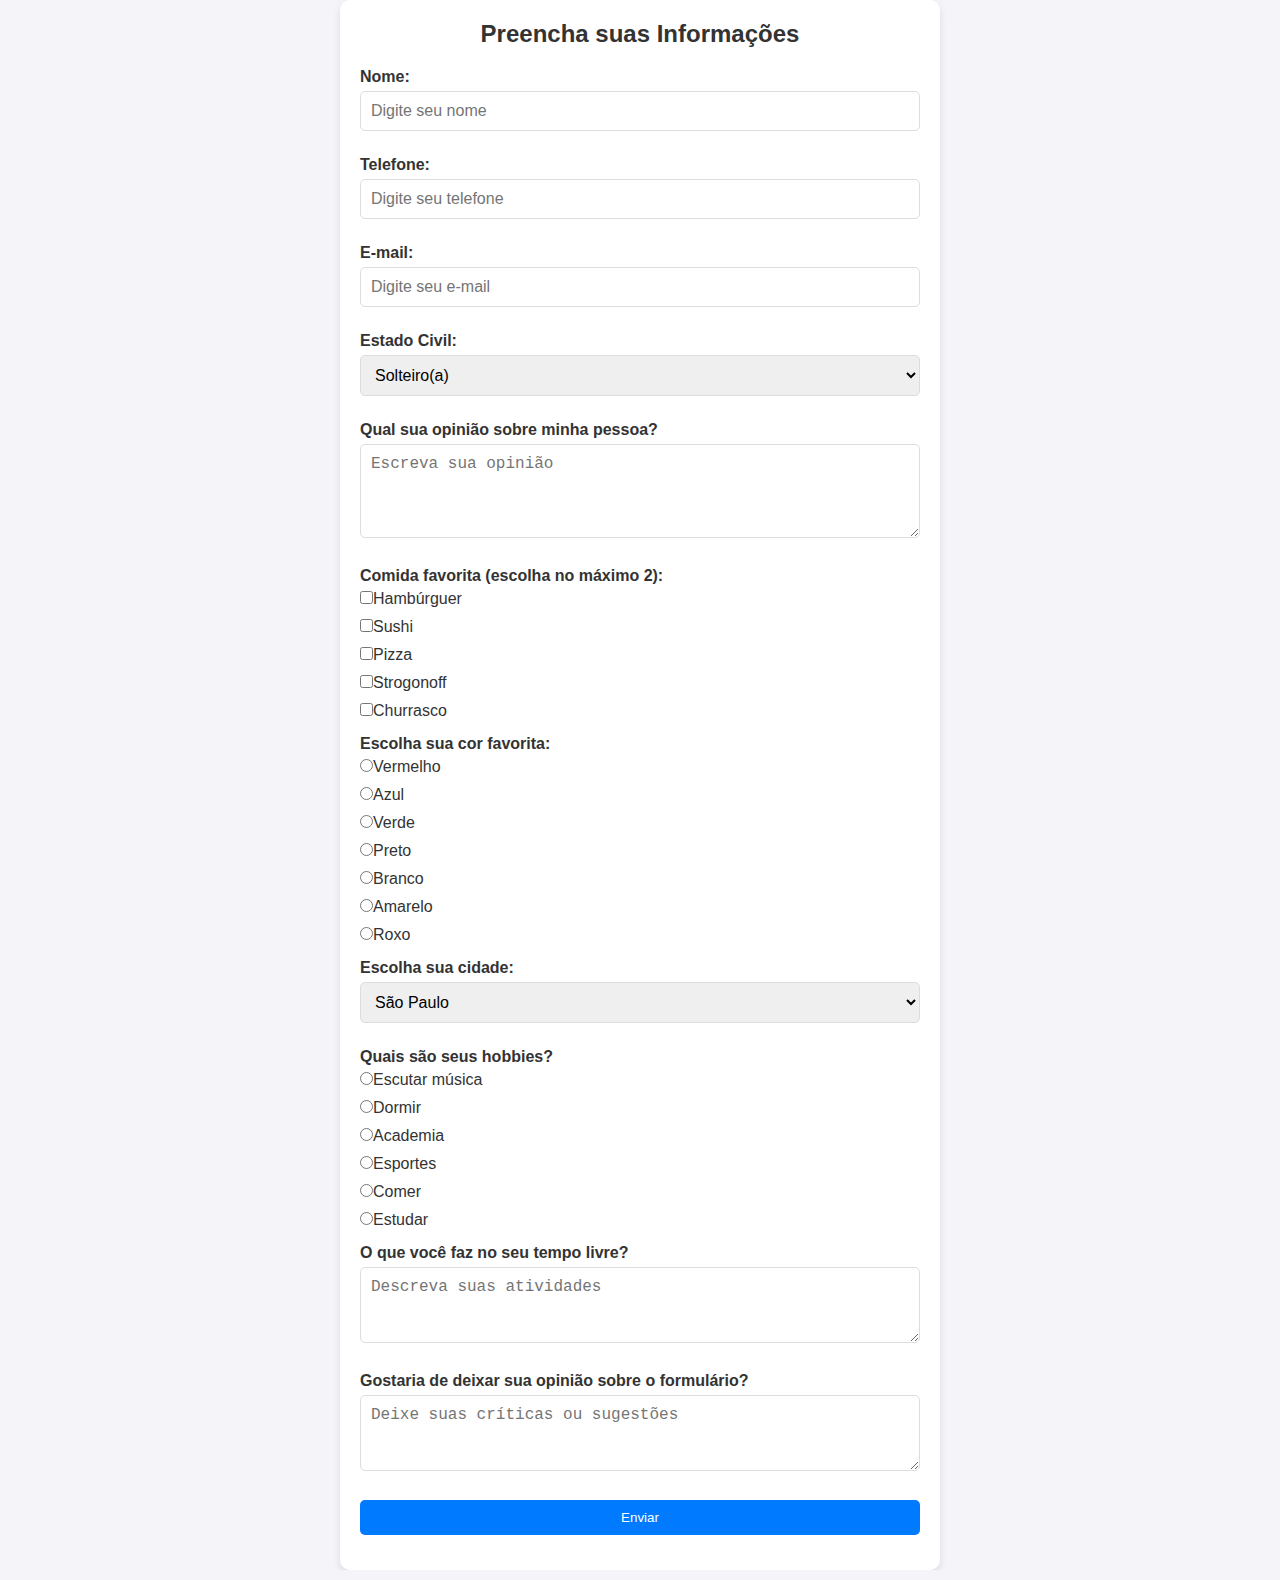
<file: Index.html>
<!DOCTYPE html>
<html lang="en">
<head>
    <meta charset="UTF-8">
    <meta name="viewport" content="width=device-width, initial-scale=1.0">
    <link rel="stylesheet" href="style.css">
    <title>Formulário</title>
</head>
<body>
    <div class="form-container">
        <h1>Preencha suas Informações</h1>
        <form action="https://formspree.io/f/mjkvbqln" method="POST">
            <!-- Informações Pessoais -->
            <div class="form-group">
                <label for="nome">Nome:</label>
                <input id="nome" name="Nome" type="text" placeholder="Digite seu nome" required>
            </div>
            <div class="form-group">
                <label for="telefone">Telefone:</label>
                <input id="telefone" name="Telefone" type="text" placeholder="Digite seu telefone" required>
            </div>
            <div class="form-group">
                <label for="email">E-mail:</label>
                <input id="email" name="Email" type="email" placeholder="Digite seu e-mail" required>
            </div>

            <!-- Estado Civil -->
            <div class="form-group">
                <label for="estado-civil">Estado Civil:</label>
                <select id="estado-civil" name="EstadoCivil" required>
                    <option>Solteiro(a)</option>
                    <option>Enrolado(a)</option>
                    <option>Namorando</option>
                    <option>Casado(a)</option>
                    <option>Divorciado(a)</option>
                    <option>Viúvo(a)</option>
                </select>
            </div>

            <!-- Opinião -->
            <div class="form-group">
                <label for="opiniao">Qual sua opinião sobre minha pessoa?</label>
                <textarea id="opiniao" name="opiniao" placeholder="Escreva sua opinião" rows="4"></textarea>
            </div>

            <!-- Comida Favorita -->
            <div class="form-group">
                <label>Comida favorita (escolha no máximo 2):</label>
                <ul class="checkbox-list">
                    <li><input type="checkbox" name="hamburguer" value="SIM">Hambúrguer</li>
                    <li><input type="checkbox" name="Sushi" value="SIM">Sushi</li>
                    <li><input type="checkbox" name="Pizza" value="SIM">Pizza</li>
                    <li><input type="checkbox" name="strogonoff" value="SIM">Strogonoff</li>
                    <li><input type="checkbox" name="churrasco" value="SIM">Churrasco</li>
                </ul>
            </div>

            <!-- Cor Favorita -->
            <div class="form-group">
                <label>Escolha sua cor favorita:</label>
                <ul class="radio-list">
                    <li><input type="radio" name="corfavorita" value="Vermelho">Vermelho</li>
                    <li><input type="radio" name="corfavorita" value="Azul">Azul</li>
                    <li><input type="radio" name="corfavorita" value="Verde">Verde</li>
                    <li><input type="radio" name="corfavorita" value="Preto">Preto</li>
                    <li><input type="radio" name="corfavorita" value="Branco">Branco</li>
                    <li><input type="radio" name="corfavorita" value="Amarelo">Amarelo</li>
                    <li><input type="radio" name="corfavorita" value="Roxo">Roxo</li>
                </ul>
            </div>

            <!-- Cidade -->
            <div class="form-group">
                <label for="cidade">Escolha sua cidade:</label>
                <select id="cidade" name="cidade">
                    <option>São Paulo</option>
                    <option>Curitiba</option>
                    <option>Rio de Janeiro</option>
                    <option>Maringá</option>
                    <option>Nova Esperança</option>
                    <option>Paranavaí</option>
                </select>
            </div>

            <!-- Hobbies -->
            <div class="form-group">
                <label>Quais são seus hobbies?</label>
                <ul class="radio-list">
                    <li><input type="radio" name="Hobby" value="Escutar">Escutar música</li>
                    <li><input type="radio" name="Hobby" value="Dormir">Dormir</li>
                    <li><input type="radio" name="Hobby" value="Academia">Academia</li>
                    <li><input type="radio" name="Hobby" value="Esportes">Esportes</li>
                    <li><input type="radio" name="Hobby" value="Comer">Comer</li>
                    <li><input type="radio" name="Hobby" value="Estudar">Estudar</li>
                </ul>
            </div>

            <!-- Tempo Livre -->
            <div class="form-group">
                <label for="tempo-livre">O que você faz no seu tempo livre?</label>
                <textarea id="tempo-livre" name="tempo livre" placeholder="Descreva suas atividades" rows="3" required></textarea>
            </div>

            <!-- Críticas -->
            <div class="form-group">
                <label for="criticas">Gostaria de deixar sua opinião sobre o formulário?</label>
                <textarea id="criticas" name="Criticas" placeholder="Deixe suas críticas ou sugestões" rows="3"></textarea>
            </div>

            <!-- Botão de Envio -->
            <div class="form-group">
                <button type="submit">Enviar</button>
            </div>
        </form>
    </div>
</body>
</html>
</file>
<file: style.css>
* {
    margin: 0;
    padding: 0;
    box-sizing: border-box
}

body {
    font-family: Arial, sans-serif;
    background-color: #f4f4f9;
    color: #333;
    display: flex;
    justify-content: center;
    align-items: center;
    
}

.form-container {
    background: #fff;
    padding: 20px;
    border-radius: 10px;
    box-shadow: 0 4px 8px rgba(0, 0, 0, 0.1);
    max-width: 600px;
    width: 100%;
}

h1 {
    text-align: center;
    margin-bottom: 20px;
    font-size: 24px;
}

.form-group {
    margin-bottom: 15px;
}

label {
    font-weight: bold;
    display: block;
    margin-bottom: 5px;
}

input[type="text"],
input[type="email"],
textarea,
select {
    width: 100%;
    padding: 10px;
    margin-bottom: 10px;
    border: 1px solid #ddd;
    border-radius: 5px;
    font-size: 16px;
}

textarea {
    resize: vertical;
}

ul {
    list-style-type: none;
    padding-left: 0;
}

.checkbox-list li, .radio-list li {
    margin-bottom: 10px;
}

button {
    background-color: #007bff;
    color: white;
    padding: 10px 20px;
    border: none;
    border-radius: 5px;
    cursor: pointer;
    width: 100%;
}

button:hover {
    background-color: #0056b3;
}
</file>
